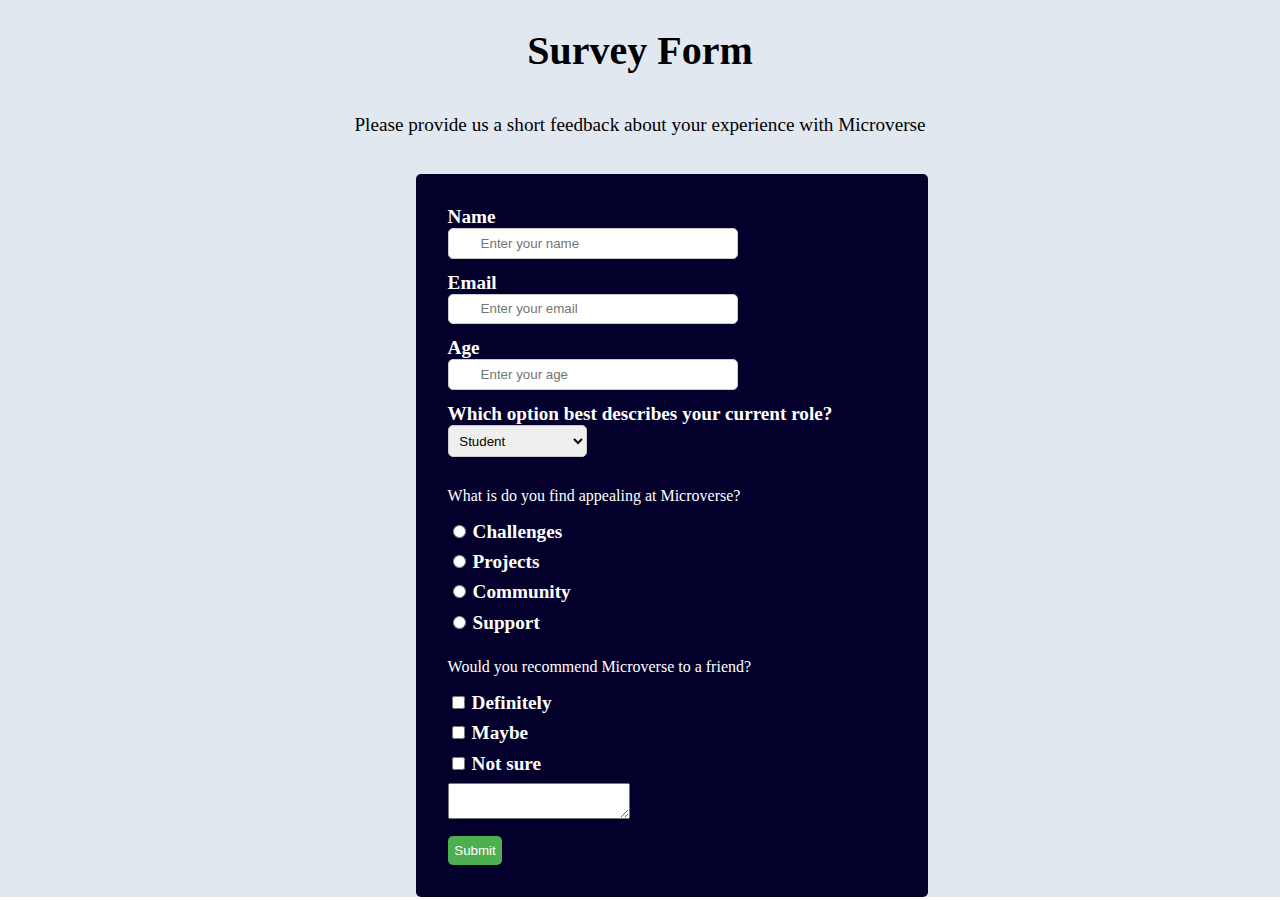
<file: index.html>
<!DOCTYPE html>
<html lang="en">

<head>
	<meta charset="UTF-8">
	<meta http-equiv="X-UA-Compatible" content="IE=edge">
	<meta name="viewport" content="width=device-width, initial-scale=1.0">
	<link rel="stylesheet" href="styles.css">
	<title>Survey Form</title>
</head>

<body>
	<div class="container">
		<div class="col-md-12">
			<h1 id="title">Survey Form</h1>
			<p id="description">Please provide us a short feedback about your experience with Microverse</p>
		</div>
		<div class="col-md-12">
			<form id="survey-form">
				<div>
					<label id="name-label" for="name">Name</label>
					<br />
					<input type="text" id="name" name="name" placeholder="Enter your name" value="" required>
				</div>
				<div>
					<label id="email-label" for="email">Email</label>
					<br />
					<input type="email" value="" id="email" name="email" placeholder="Enter your email" required>
				</div>
				<div>
					<label id="number-label" for="number">Age</label>
					<br />
					<input type="number" value="" id="number" name="number" min="10" max="20"
						placeholder="Enter your age" required>
				</div>
				<div>
					<label for="dropdown">Which option best describes your current role?</label>
					<br />
					<select id="dropdown" name="dropdown">
						<option value="student">Student</option>
						<option value="job">Full Time Job</option>
						<option value="learner">Full Time Learner</option>
						<option value="prefer">Prefer not to say</option>
						<option value="other">Other</option>
					</select>
				</div>
				<div class="radio-container">
					<p>What is do you find appealing at Microverse?</p>
					<input type="radio" id="radio1" name="radio" value="challenges">
					<label for="radio1">Challenges</label>
					<br />
					<input type="radio" id="radio2" name="radio" value="projects">
					<label for="radio2">Projects</label>
					<br />
					<input type="radio" id="radio3" name="radio" value="community">
					<label for="radio3">Community</label>
					<br />
					<input type="radio" id="radio4" name="radio" value="support">
					<label for="radio4">Support</label>
				</div>
				<div>
					<p>Would you recommend Microverse to a friend?</p>
					<input type="checkbox" id="checkbox1" name="checkbox" value="definitely">
					<label for="checkbox1">Definitely</label>
					<br />
					<input type="checkbox" id="checkbox2" name="checkbox" value="maybe">
					<label for="checkbox2">Maybe</label>
					<br />
					<input type="checkbox" id="checkbox3" name="checkbox" value="not-sure">
					<label for="checkbox3">Not sure</label>
				</div>
				<div>
					<textarea id="textarea" class="additional-comments"></textarea>
				</div>
				<div>
					<button type="submit" id="submit">Submit</button>
				</div>
			</form>
		</div>
	</div>
</body>

</html>
</file>
<file: styles.css>
body {
  margin: 0;
  padding: 0;
  box-sizing: border-box;
}
.container {
  display: flex;
  justify-content: center;
  align-items: center;
  flex-direction: column;
  background-color: #e2e8f0;
}
.container #title {
  font-size: 2.5em;
  font-weight: 600;
  margin-bottom: 1em;
  text-align: center;
}

.container #description {
  font-size: 1.2em;
  font-weight: 400;
  margin-bottom: 2em;
  text-align: center;
}

.container form {
  display: flex;
  flex-direction: column;
  width: 100%;
  background-color: #03012c;
  color: #fff;
  padding: 2em;
  border-radius: 5px;
}

.container form label {
  font-size: 1.2em;
  font-weight: 600;
}

.container form input {
  padding: 0.5em 2rem;
  margin-bottom: 1em;
  border: 1px solid #ccc;
  border-radius: 5px;
}
#name,
#email,
#number {
  width: 50%;
}

.container select {
  padding: 0.5em;
  margin-bottom: 1em;
  border: 1px solid #ccc;
  border-radius: 5px;
}
.container form button {
  background-color: #4caf50;
  color: #fff;
  border: none;
  padding: 0.5em;
  margin-top: 1em;
  border-radius: 5px;
  cursor: pointer;
}

.container form button:hover {
  background-color: #43a047;
}

/* media queries */
@media screen and (max-width: 768px) {
  #name,
  #email,
  #number {
    width: 40%;
  }
  .container form {
    width: 90%;
  }
}

@media screen and (max-width: 480px) {
  #name,
  #email,
  #number {
    width: 30%;
  }
}
</file>
